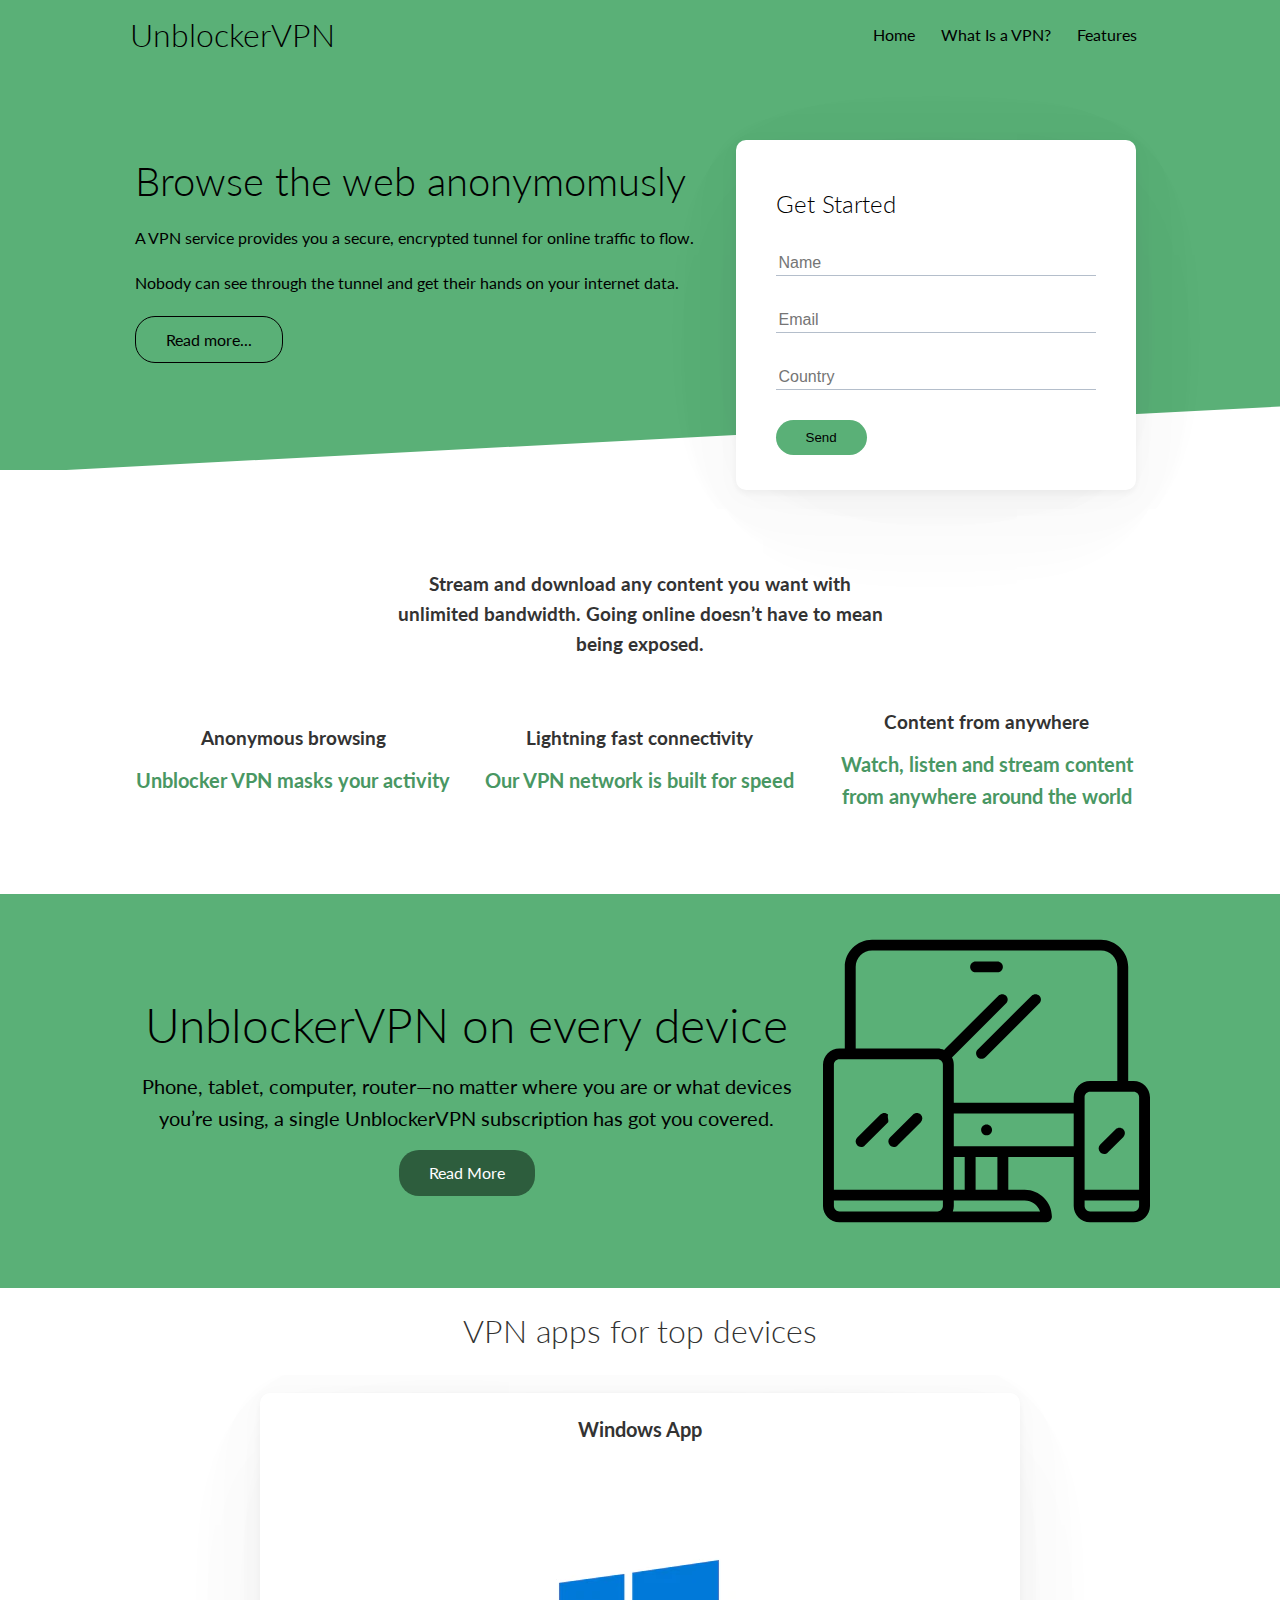
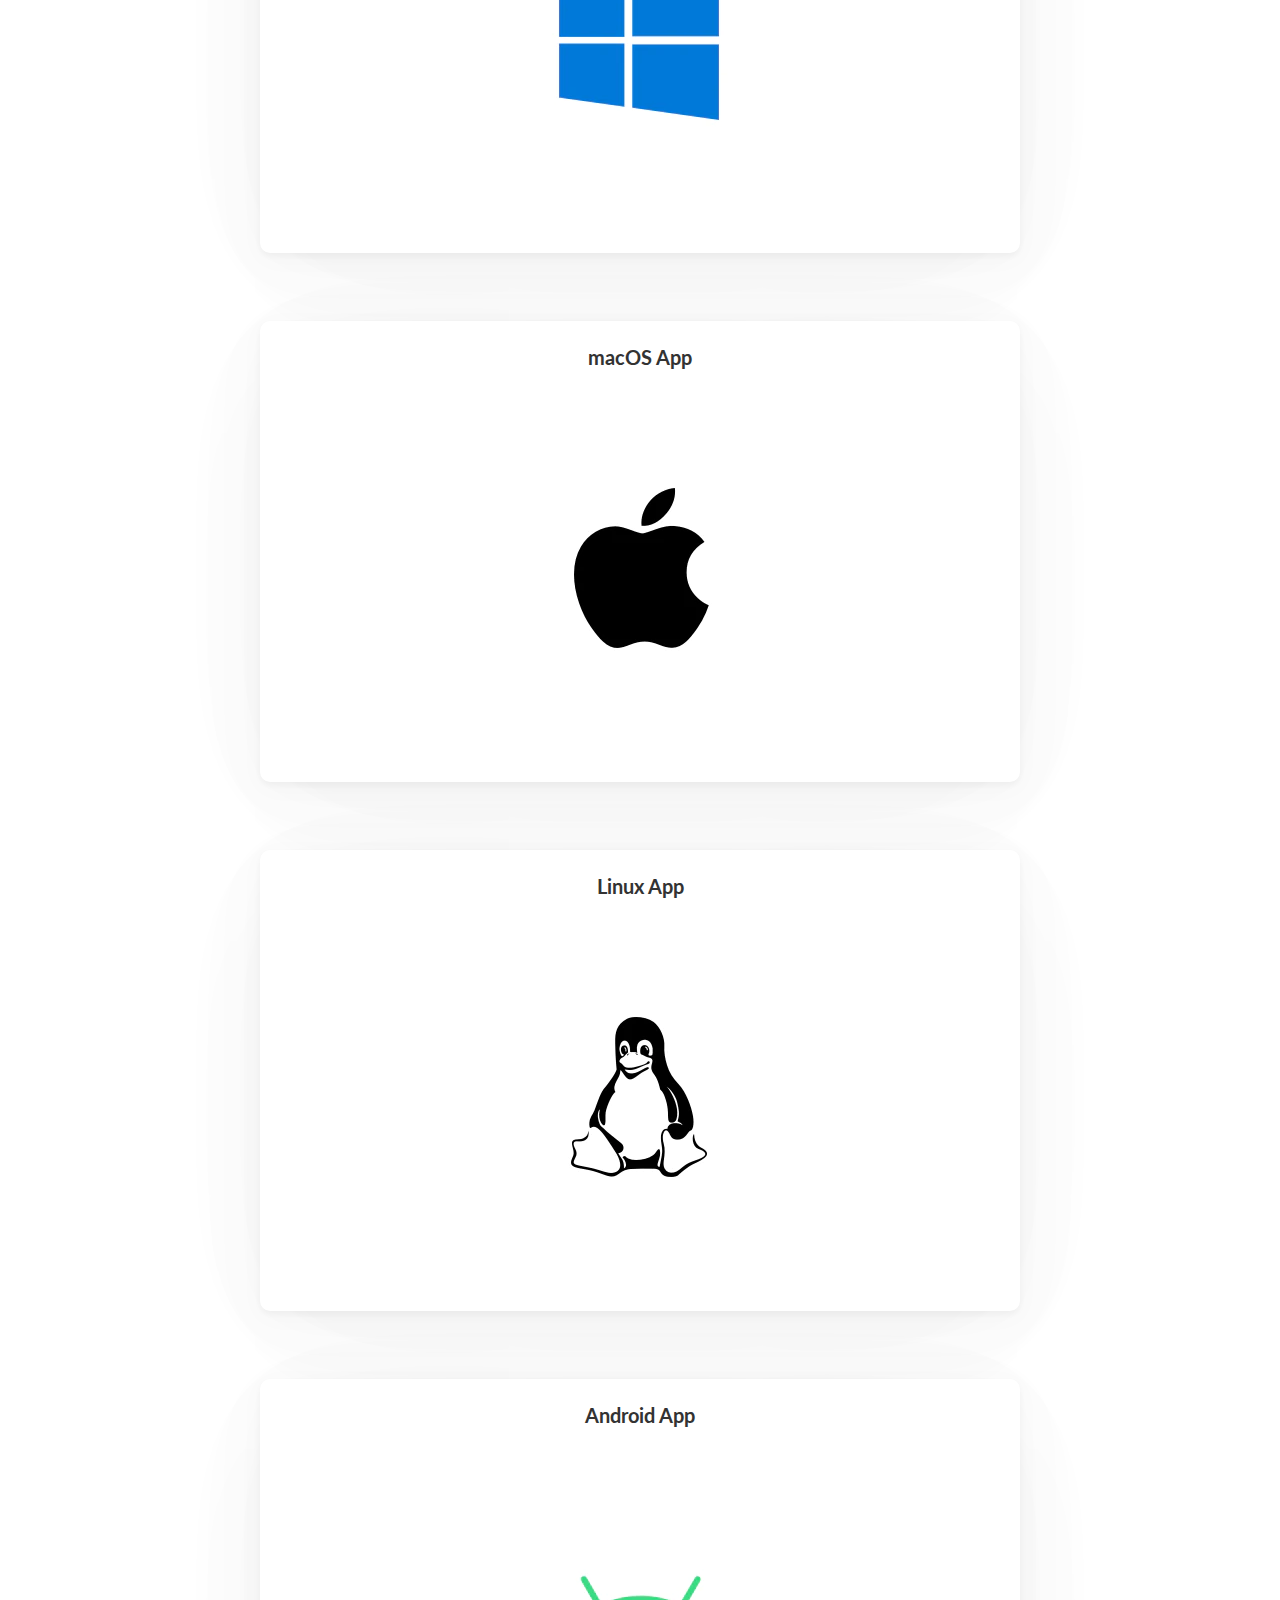
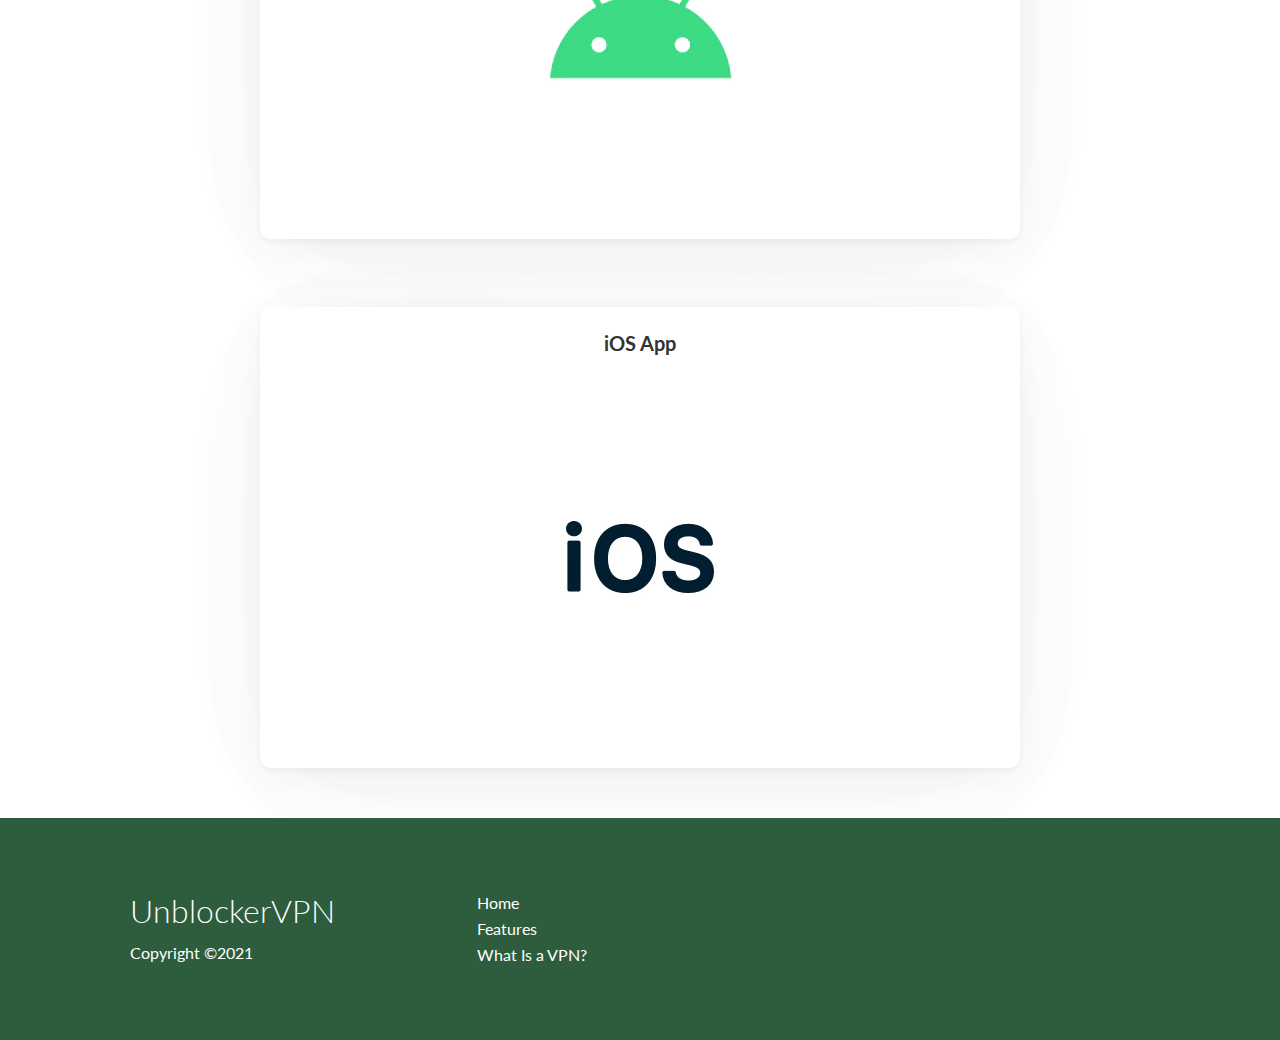
<file: unblockervpn-website-master/index.html>
<!DOCTYPE html>
<html lang="en">
<head>
    <meta charset="UTF-8">
    <meta name="viewport" content="width=device-width, initial-scale=1.0">
    <link rel="stylesheet" href="https://cdnjs.cloudflare.com/ajax/libs/font-awesome/5.15.3/css/all.min.css" 
    integrity="sha512-iBBXm8fW90+nuLcSKlbmrPcLa0OT92xO1BIsZ+ywDWZCvqsWgccV3gFoRBv0z+8dLJgyAHIhR35VZc2oM/gI1w==" 
    crossorigin="anonymous" />
    <link rel="stylesheet" href="css/utilities.css">
    <link rel="stylesheet" href="css/style.css">
    <title>Secure & Anonymous Web Browsing | Unblocker VPN</title>
    <link rel="shortcut icon" type="image/svg" href="img/favicon.svg"/>
</head>
<body>
    <!-- Navbar -->
    <div class="navbar">
        <div class="container flex">
            <h1 class="logo">UnblockerVPN</h1>
            <nav>
                <ul>
                    <li><a href="index.html">Home</a></li>
                    <li><a href="what-is-vpn.html">What Is a VPN?</a></li>
                    <li><a href="features.html">Features</a></li>
                </ul>
            </nav>
        </div>
    </div>
    
     <!-- Showcase -->
     <section class="showcase">
         <div class="container grid">
            <div class="showcase-text">
                <h1>Browse the web anonymomusly</h1>
                <p>A VPN service provides you a secure, encrypted tunnel for online traffic to flow.</p>
                <p>Nobody can see through the tunnel and get their hands on your internet data.</p>
                <a href="features.html" class="btn btn-outline"> Read more...</a>
         </div>
        
                <div class="showcase-form card">
                    <h2>Get Started</h2>
                       <!--  <form name="contact" netlify-honeypot="bot-field" method="POST" data-netlify="true">
                    <input type="hidden" name="form-name" value="contact">
                    <p class="hidden">
                        <label>Don’t fill this out if you're human: <input name="bot-field" /></label>
                      </p>
                    <div class="form-control">
                        <input type="text" name="name" placeholder="Name" required>
                    </div>
                    <div class="form-control">
                        <input type="text" name="company" placeholder="Company Name" required>
                    </div>
                    <div class="form-control">
                        <input type="email" name="email" placeholder="Email" required>
                    </div>
                    <input type="submit" value="Send" class="btn btn-primary">
                </form> -->
                    <form>
                        <div class="form-control">
                        <input type="text" name="name" placeholder="Name">
                        </div>
                        <div class="form-control">
                            <input type="email" name="email" placeholder="Email" required>
                        </div>
                        <div class="form-control">
                            <input type="text" name="country" placeholder="Country" required>
                        </div>
                        <input type="submit" value="Send" class="btn btn-primary">
                        </form>
                    </div>
                 </div>
            </section>

            <!-- Benefits -->
            <section class="benefits">
                <div class="container">
                   <h3 class="benefits-heading text-center my-1"> 
                   Stream and download any content you want with unlimited bandwidth.
                   Going online doesn’t have to mean being exposed.
                    </h3>

                    <div class="grid grid-3 text-center my-4">
                        <div>
                            <i class="fas fa-eye-slash fa-3x"></i>
                            <h3>Anonymous browsing</h3>
                            <p class="text-secondary">Unblocker VPN masks your activity</p>
                        </div>
                        <div>
                            <i class="fas fa-tachometer-alt fa-3x"></i>
                            <h3>Lightning fast connectivity</h3>
                            <p class="text-secondary">Our VPN network is built for speed</p>
                        </div>
                        <div>
                            <i class="fas fa-play-circle fa-3x"></i>
                            <h3>Content from anywhere</h3>
                            <p class="text-secondary">Watch, listen and stream content from anywhere around the world</p>
                        </div>
                    </div>
                </div>
            </section>

            

            <!-- Devices -->
            <section class="devices bg-primary my-2 py-2">
                <div class="container grid">
                    <div class="text-center">
                        <h2 class="lg">UnblockerVPN on every device </h2>
                        <p class="lead my-1">Phone, tablet, computer, router—no matter where you are or what devices you’re using,
                            a single UnblockerVPN subscription has got you covered.</p>
                        <a href="features.html" class="btn btn-dark">Read More</a>
                    </div>
                    <img src="img/devices.svg" alt="">
                </div>
            </section>

           <!-- Products -->
           <section class="products">
               <h2 class="md text-center my-2">
                   VPN apps for top devices
               </h2>
               <div class="container flex">
                   <div class="card">
                       <h4> Windows App</h4>
                       <img src="img/logos/windows.webp" alt="Windows logo">
                   </div>
               <div class="card">
                       <h4>macOS App</h4>
                       <img src="img/logos/mac.webp" alt="Apple logo">
                   </div>
                   <div class="card">
                       <h4>Linux App</h4>
                       <img src="img/logos/linux.webp" alt="Linux logo">
                   </div>
                    <div class="card">
                        <h4>Android App</h4>
                        <img src="img/logos/android.webp" alt="Android logo">
                    </div>
                        <div class="card">
                            <h4>iOS App</h4>
                            <img src="img/logos/ios.webp" alt="iOS logo">
                        </div>
                         </div>
                    </section>
                     
                    <!-- Footer -->
                    <footer class="footer bg-dark py-5">
                        <div class="container grid grid-3">
                            <div>
                                <h1>UnblockerVPN</h1>
                                <p>Copyright &copy;2021</p>
                            </div>
                            <nav>
                                <ul>
                                    <li> <a href="index.html">Home</a></li>
                                    <li> <a href="features.html">Features</a></li>
                                    <li> <a href="what-is-vpn.html">What Is a VPN?</a></li>
                                </ul>
                            </nav>
                            <div class="social">
                                <a href="#"><i class="fab fa-github fa-2x"></i></a>
                                <a href="#"><i class="fab fa-twitter fa-2x"></i></a>
                                <a href="#"><i class="fab fa-instagram fa-2x"></i></a>
                                <a href="#"><i class="fab fa-facebook fa-2x"></i></a>
                            </div>
                        </div>
                    </footer>
</body>
</html>
</file>
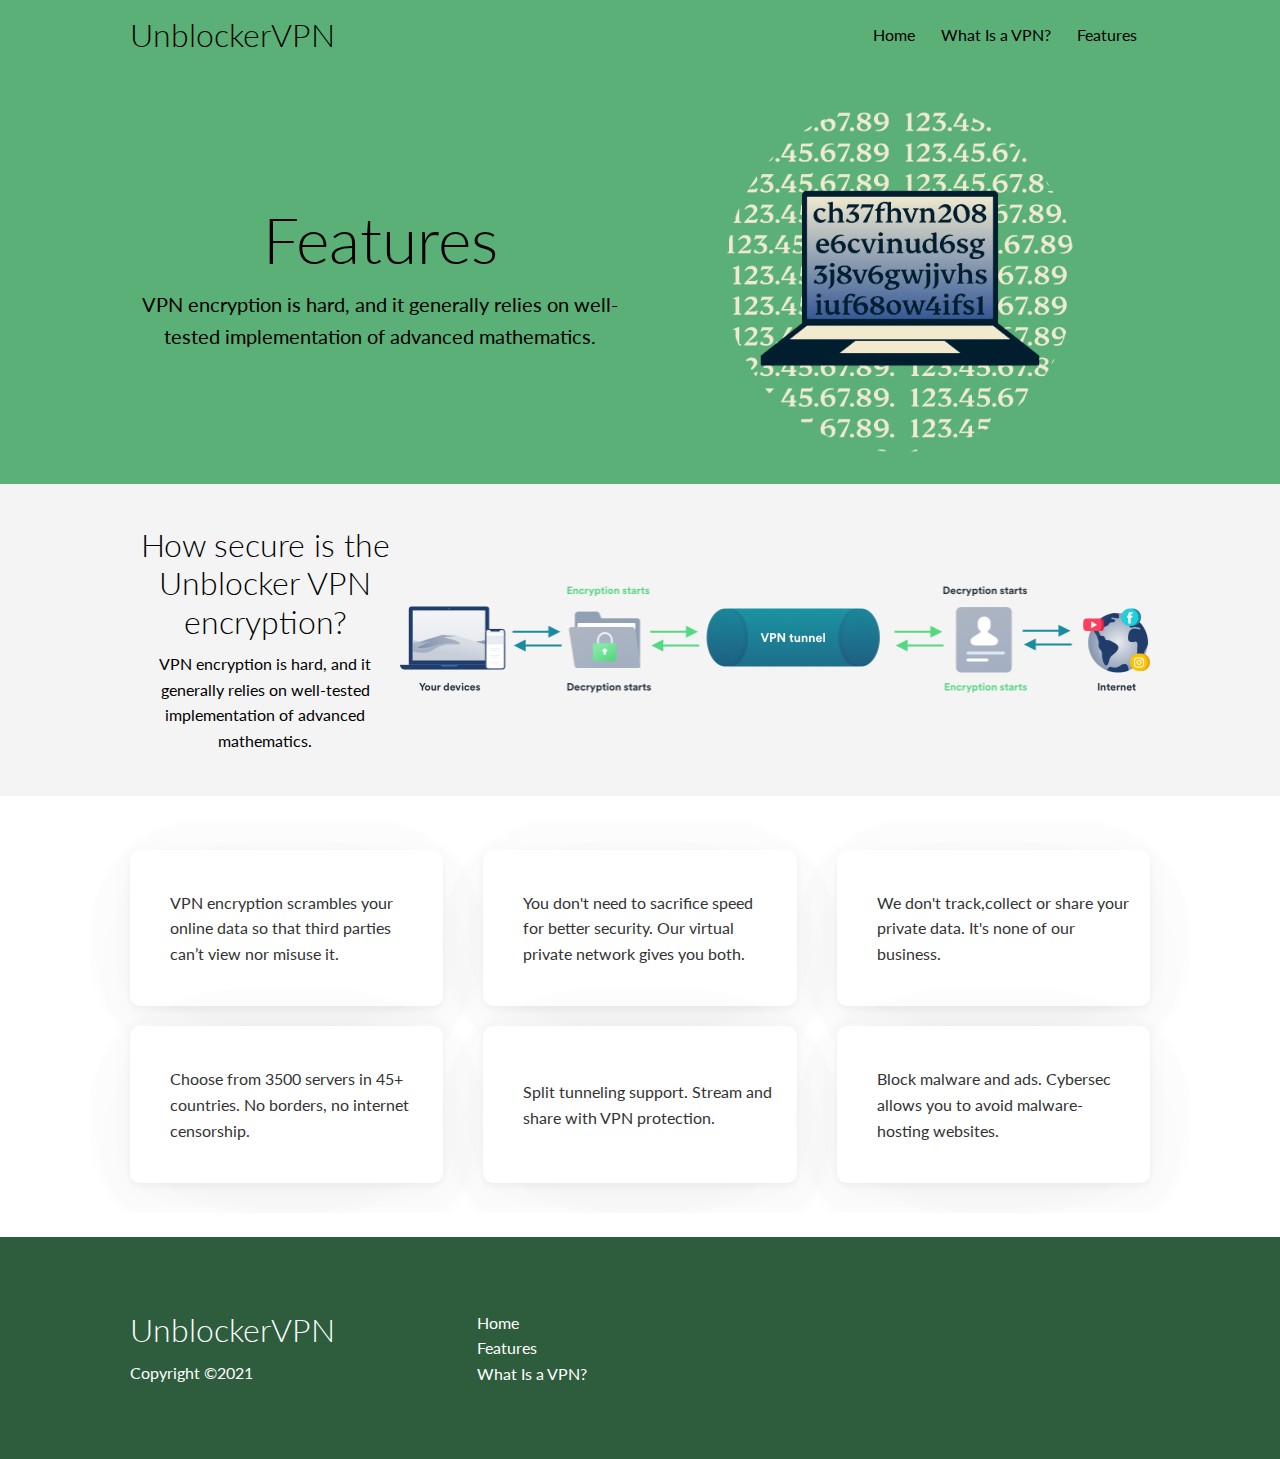
<file: unblockervpn-website-master/features.html>
<!DOCTYPE html>
<html lang="en">
<head>
    <meta charset="UTF-8">
    <meta name="viewport" content="width=device-width, initial-scale=1.0">
    <link rel="stylesheet" href="https://cdnjs.cloudflare.com/ajax/libs/font-awesome/5.15.3/css/all.min.css" 
    integrity="sha512-iBBXm8fW90+nuLcSKlbmrPcLa0OT92xO1BIsZ+ywDWZCvqsWgccV3gFoRBv0z+8dLJgyAHIhR35VZc2oM/gI1w==" 
    crossorigin="anonymous" />
    <link rel="stylesheet" href="css/utilities.css">
    <link rel="stylesheet" href="css/style.css">
    <title>Secure & Anonymous Web Browsing | Unblocker VPN</title>
    <link rel="shortcut icon" type="image/svg" href="img/favicon.svg"/>
</head>
<body>
    <!-- Navbar -->
    <div class="navbar">
        <div class="container flex">
            <h1 class="logo">UnblockerVPN</h1>
            <nav>
                <ul>
                    <li><a href="index.html">Home</a></li>
                    <li><a href="what-is-vpn.html">What Is a VPN?</a></li>
                    <li><a href="features.html">Features</a></li>
                </ul>
            </nav>
        </div>
    </div>
    
            <!-- Head -->
            <section class="section features-head bg-primary py-3">
                <div class="container grid">
                    <div>
                        <h1 class="xl">Features</h1>
                        <p class="lead">VPN encryption is hard, and it generally relies on well-tested 
                            implementation of advanced mathematics. </p>
                    </div>
                    <img src="img/encryption.webp" alt="">
                </div>
            </section>

          <!-- Sub-Head -->
            <section class="features-sub-head bg-light py-3">
                <div class="container flex">
                    <div>
                        <h1 class="md">How secure is the Unblocker VPN encryption?</h1>
                        <p>VPN encryption is hard, and it generally relies on well-tested 
                            implementation of advanced mathematics. </p>
                    </div>
                    <img src="img/scheme.png" alt="">
                </div>
              </section>  

           <section class="features-main my-2">
               <div class="container grid grid-3">
                   <div class="card flex">
                       <i class="fas fa-user-secret fa-3x"></i>
                       <p>VPN encryption scrambles your online data so that third parties can’t view nor misuse it.</p>
                   </div>
                <div class="card flex">
                    <i class="fas fa-bolt fa-3x"></i>
                    <p>You don't need to sacrifice speed for better security. Our virtual private network gives you both.</p>
                </div>
                <div class="card flex">
                    <i class="fas fa-user-lock fa-3x"></i>
                    <p>We don't track,collect or share your private data. It's none of our business.</p>
                </div>
                <div class="card flex">
                    <i class="fas fa-globe fa-3x"></i>
                    <p>Choose from 3500 servers in 45+ countries. No borders, no internet censorship.</p>
                </div>
                <div class="card flex">
                    <i class="fas fa-network-wired fa-3x"></i>
                    <p>Split tunneling support. Stream and share with VPN protection.</p>
                </div>
                <div class="card flex">
                    <i class="fas fa-ban fa-3x"></i>
                    <p>Block malware and ads. Cybersec allows you to avoid malware-hosting websites.</p>
            </div>
        </section>
                     
                    <!-- Footer -->
                    <footer class="footer bg-dark py-5">
                        <div class="container grid grid-3">
                            <div>
                                <h1>UnblockerVPN</h1>
                                <p>Copyright &copy;2021</p>
                            </div>
                            <nav>
                                <ul>
                                    <li> <a href="index.html">Home</a></li>
                                    <li> <a href="features.html">Features</a></li>
                                    <li> <a href="what-is-vpn.html">What Is a VPN?</a></li>
                                </ul>
                            </nav>
                            <div class="social">
                                <a href="#"><i class="fab fa-github fa-2x"></i></a>
                                <a href="#"><i class="fab fa-twitter fa-2x"></i></a>
                                <a href="#"><i class="fab fa-instagram fa-2x"></i></a>
                                <a href="#"><i class="fab fa-facebook fa-2x"></i></a>
                            </div>
                        </div>
                    </footer>
</body>
</html>
</file>
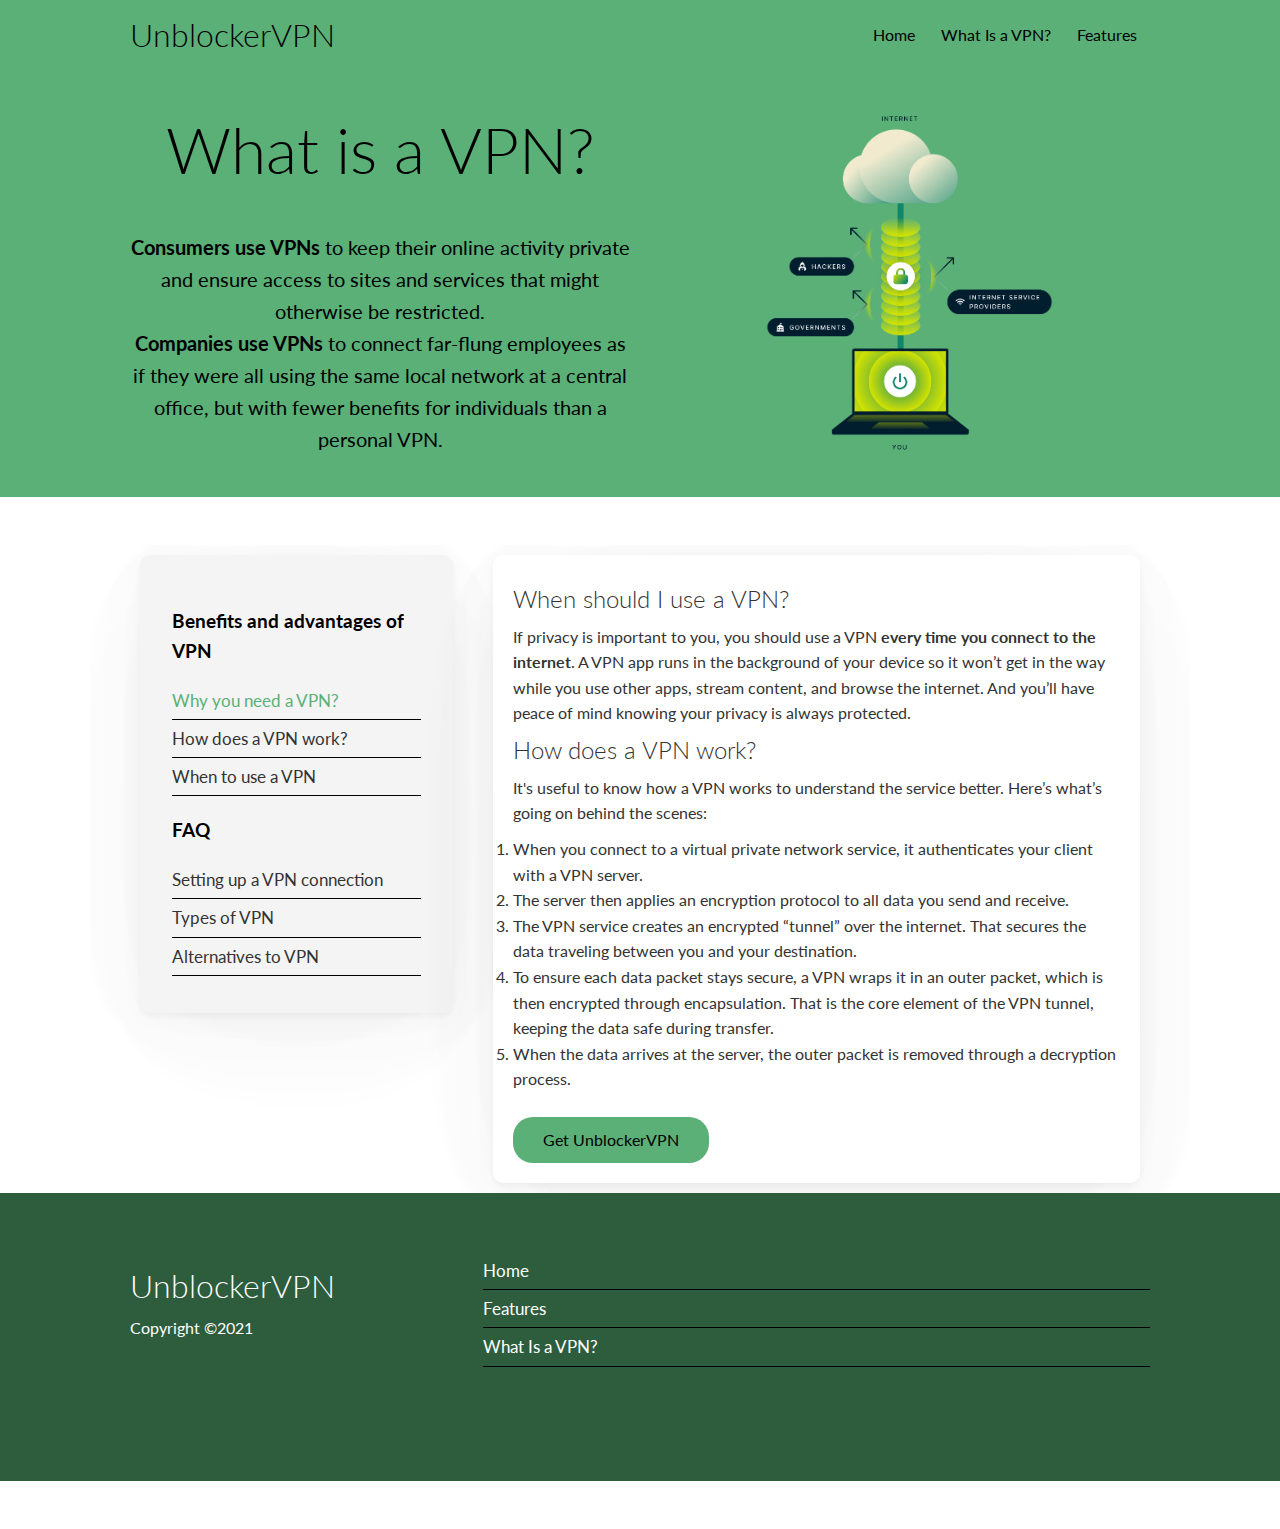
<file: unblockervpn-website-master/what-is-vpn.html>
<!DOCTYPE html>
<html lang="en">
<head>
    <meta charset="UTF-8">
    <meta name="viewport" content="width=device-width, initial-scale=1.0">
    <link rel="stylesheet" href="https://cdnjs.cloudflare.com/ajax/libs/font-awesome/5.15.3/css/all.min.css" 
    integrity="sha512-iBBXm8fW90+nuLcSKlbmrPcLa0OT92xO1BIsZ+ywDWZCvqsWgccV3gFoRBv0z+8dLJgyAHIhR35VZc2oM/gI1w==" 
    crossorigin="anonymous" />
    <link rel="stylesheet" href="css/utilities.css">
    <link rel="stylesheet" href="css/style.css">
    <title>Secure & Anonymous Web Browsing | Unblocker VPN</title>
    <link rel="shortcut icon" type="image/svg" href="img/favicon.svg"/>
</head>
<body>
    <!-- Navbar -->
    <div class="navbar">
        <div class="container flex">
            <h1 class="logo">UnblockerVPN</h1>
            <nav>
                <ul>
                    <li><a href="index.html">Home</a></li>
                    <li><a href="what-is-vpn.html">What Is a VPN?</a></li>
                    <li><a href="features.html">Features</a></li>
                </ul>
            </nav>
        </div>
    </div>
    
            <!-- Head -->
            <section class="section features-head bg-primary py-3">
                <div class="container grid">
                    <div>
                        <h1 class="xl">What is a VPN?</h1>
                        <p class="lead"><br><strong>Consumers use VPNs</strong> to keep their online activity private and ensure access to sites and services that might otherwise be restricted.</br>

                         <strong>Companies use VPNs</strong> to connect far-flung employees as if they were all using the same local network at a central office, but with fewer benefits for individuals than a personal VPN.</p>
                    </div>
                    <img src="img/what-is.webp" alt="">
                </div>
            </section>

            <!-- VPN Explained Main -->
            <div class="section vpn-main my-4">
                <div class="container grid">
                    <div class="card bg-light p-3">
                        <h3 class="my-2">Benefits and advantages of VPN</h3>
                        <nav>
                            <ul>
                                <li><a class="text-primary" href="#">Why you need a VPN?</a></li>
                                <li><a href="#">How does a VPN work?</a></li>
                                <li><a href="#">When to use a VPN</a></li>
                            </ul>
                        </nav>

                        <h3 class="my-2">FAQ</h3>
                        <nav>
                            <ul>
                                <li><a href="#">Setting up a VPN connection</a></li>
                                <li><a href="#">Types of VPN</a></li>
                                <li><a href="#">Alternatives to VPN</a></li>
                            </ul>
                        </nav>
                    </div>
                <div class="card">
                    <h2>When should I use a VPN?</h2>
                    <p>If privacy is important to you, you should use a VPN 
                      <strong>every time you connect to the internet</strong>.
                        A VPN app runs in the background of your device so it won’t get in the way while you use other apps, 
                        stream content, and browse the internet. 
                        And you’ll have peace of mind knowing your privacy is always protected.</p>
                    
                        <h2>How does a VPN work?</h2>
                        <p>It's useful to know how a VPN works to understand the service better. Here’s what’s going on behind the scenes:</p>
                        <ol>
                            <li>When you connect to a virtual private network service, it authenticates your client with a VPN server.</li>
                            <li>The server then applies an encryption protocol to all data you send and receive.</li>
                            <li>The VPN service creates an encrypted “tunnel” over the internet. That secures the data traveling between you and your destination.</li>
                            <li>To ensure each data packet stays secure, a VPN wraps it in an outer packet, which is then encrypted through encapsulation. That is the core element of the VPN tunnel, keeping the data safe during transfer.</li>
                            <li>When the data arrives at the server, the outer packet is removed through a decryption process.</li>
                        </ol>
                
                       <br> <a href="#" class="btn btn-primary">Get UnblockerVPN</a> </br>
                </div>
            </div>
        </section>
              
                     
                    <!-- Footer -->
                    <footer class="footer bg-dark py-5">
                        <div class="container grid grid-3">
                            <div>
                                <h1>UnblockerVPN</h1>
                                <p>Copyright &copy;2021</p>
                            </div>
                            <nav>
                                <ul>
                                    <li> <a href="index.html">Home</a></li>
                                    <li> <a href="features.html">Features</a></li>
                                    <li> <a href="what-is-vpn.html">What Is a VPN?</a></li>
                                </ul>
                            </nav>
                            <div class="social">
                                <a href="#"><i class="fab fa-github fa-2x"></i></a>
                                <a href="#"><i class="fab fa-twitter fa-2x"></i></a>
                                <a href="#"><i class="fab fa-instagram fa-2x"></i></a>
                                <a href="#"><i class="fab fa-facebook fa-2x"></i></a>
                            </div>
                        </div>
                    </footer>
</body>
</html>
</file>
<file: unblockervpn-website-master/css/utilities.css>
.container {
    max-width: 1100px;
    margin: 0 auto;
    overflow: auto;
    padding: 0 40px;
}

.card {
    background-color: #fff;
    border-radius: 10px;
    box-shadow: 0 3px 6px rgba(0, 0, 0, 0.04),
    0 5.9px 27.8px rgba(0, 0, 0, 0.025),
    0 9.1px 74.5px rgba(0, 0, 0, 0.022),
    0 13px 124.7px rgba(0, 0, 0, 0.021),
    0 18.8px 152.8px rgba(0, 0, 0, 0.02),
    0 42px 165px rgba(0, 0, 0, 0.017)
;
    padding: 20px;
    margin: 10px;
}

.btn {
    display: inline-block;
    padding: 10px 30px;
    cursor: pointer;
    background: var(--primary-color);
    color: #000;
    border: none;
    border-radius: 20px;
}

.btn-outline {
    background-color: transparent;
    border: 1px #000 solid;
}

.btn:hover {
    transform: scale(0.95);
    background-color: #DDD231;
}

.btn .btn-primary {
    display: flex;
    justify-content: center;
   align-items: center;
}

/* Backgrouds & colored buttons */
.bg-primary, .btn-primary {
    background-color: var(--primary-color);
    color: #000;
}

.bg-secondary, .btn-secondary {
    background-color: var(--secondary-color);
    color: #fff;
}
.bg-dark, .btn-dark {
    background-color: var(--dark-color);
    color: #fff;
}

.bg-light, .btn-light {
    background-color: var(--light-color);
    color: #000;
}

.bg-primary a,
.btn-primary a,
.bg-secondary a,
.btn-secondary a,
.bg-dark a,
.btn-dark a {
  color: #fff;
}

/* Text sizes */
.text-primary {
    color: var(--primary-color);
}

.text-secondary {
    color: var(--secondary-color);
}

.text-dark {
    color: var(--dark-color);
}

.text-light {
    color: var(--light-color);   
}

/* Text sizes */
.lead {
    font-size: 20px;
}

.sm {
    font-size: 1rem;
}

.md {
    font-size: 2rem;
}

.lg {
    font-size: 3rem;
}

.xl {
    font-size: 4rem;
}

.text-center {
    text-align: center;
}



.flex{
    display: flex;
   justify-content: center;
   align-items: center;
    height: 100%;
}

.grid {
    display: grid;
    grid-template-columns: repeat(2, 1fr);
    gap: 20px;
    justify-content: center;
    align-items: center;
} 

.grid-3 {
    grid-template-columns: repeat(3, 1fr);
}

/* Margin */
.my-1 {
    margin: 1rem 0;
}

.my-2 {
    margin: 1.5rem 0;
}

.my-3 {
    margin: 2rem 0;
}

.my-4 {
    margin: 3rem 0;
}

.my-5 {
    margin: 4rem 0;
}


.m-1 {
    margin: 1rem;
}

.m-2 {
    margin: 1.5rem;
}

.m-3 {
    margin: 2rem;
}

.m-4 {
    margin: 3rem;
}

.m-5 {
    margin: 4rem;
}

/* Padding */
.py-1 {
    padding: 1rem 0;
}

.py-2 {
    padding: 1.5rem 0;
}

.py-3 {
    padding: 2rem 0;
}

.py-4 {
    padding: 3rem 0;
}

.py-5 {
    padding: 4rem 0;
}

.p-1 {
    padding: 1rem;
}

.p-2 {
    padding: 1.5rem;
}

.p-3 {
    padding: 2rem;
}

.p-4 {
    padding: 3rem;
}

.p-5 {
    padding: 4rem;
}
</file>
<file: unblockervpn-website-master/css/style.css>
@import url('https://fonts.googleapis.com/css2?family=Lato:wght@300&display=swap');

:root {
    --primary-color: #5AB077;
    --secondary-color: #499763;
    --dark-color: #2D5D3D;
    --light-color: #f4f4f4;
}

* {
    box-sizing: border-box;
    padding: 0;
    margin: 0;
}

body {
    font-family: "Lato", sans-serif;
    color: #333;
    line-height: 1.6;
}

ul {
    list-style-type: none;
}

a{
    text-decoration: none;
    color: #333;
}

h1,
h2 {
    font-weight: 300;
    line-height: 1.2;
    margin: 10px 0;
}

p {
    margin: 10px 0;
}

img {
    width: 100%;
}

/* Navbar */

.navbar {
    background-color: var(--primary-color);
    color: #000;
    height: 70px;
}

.navbar ul {
    display: flex;
}

.navbar a {
    color: #000;
    padding: 10px;
    margin: 0 3px;
}

.navbar a:hover {
    border-bottom: 2px #000 solid;
}

.navbar .flex {
    justify-content: space-between;
}

/* Showcase */
.showcase {
    height: 400px;
    background-color: var(--primary-color);
    color: #000;
    position: relative;
}

.showcase h1 {
    font-size: 40px;
}

.showcase p {
    margin: 20px 0;
}

.showcase .grid {
    overflow: visible;
    grid-template-columns: 55% auto;
    gap: 30px;
}

.showcase-text {
    animation: slideInFromLeft 1s ease-in;
}

.showcase-form {
    position: relative;
    top: 60px;
    height: 350px;
    width: 400px;
    padding: 40px;
    z-index: 100x;
    justify-self: flex-end;
    animation: slideInFromRight 1s ease-in;
}

.showcase-form .form-control {
    margin: 30px 0;
}

.showcase-form input[type="text"],
.showcase-form input[type="email"] {
    border: 0;
    border-bottom: 1px solid #b4becb;
    width: 100%;
    padding: 3px;
    font-size: 16px;
}

.showcase-form input:focus {
    outline: none;
}

.showcase::before {
    content: '';
    position: absolute;
    height: 100px;
    bottom: -70px;
    right: 0;
    left: 0;
    background: #fff;
    transform: skewY(-3deg);
    -webkit-transform: skewY(-3deg);
    -moz-transform: skewY(-3deg);
    -ms-transform: skewY(-3deg);
  }

.showcase > * {
    z-index: 100;
}

/* Benefits */
.benefits {
    padding-top: 100px;
    animation: slideInFromBottom 1s ease-in;
}

.benefits .grid {
    grid-template-columns: 4fr, 3fr;
}

.benefits-heading {
    max-width: 500px;
    margin: auto;
}

.benefits .grid .h3 {
    font-size: 35px;
}

.benefits .grid p {
    font-size: 20px;
    font-weight: bold;
}

/* Devices */
.devices .grid {
    grid-template-columns: repeat(3, 1fr);
    grid-template-rows: repeat(1, 2fr);
}

.devices .grid > *:first-child {
    grid-column: 1 / span 2;
    grid-row: 1 / span 2;
}


/* Products */

.products .flex {
    flex-wrap: wrap;
}

.products .card {
    text-align: center;
    margin: 18px 10px 50px;
    transition: transform 0.1s ease-in;
}

.products .card h4 {
    font-size: 20px;
    margin-bottom: 10px;
}

.products .card:hover{
    transform: translateY(-20px);
}


/* Features */
.features-head img {
   width: 350px;
   justify-self: flex-end;
}

.features-sub-head img {
    width: 750px;
   justify-self: flex-end;
}

.features-main .card > i {
    margin-right: 20px;
}

.features-main .grid {
    padding: 30px;
}

/* What is VPN */
.vpn-main h3 {
    margin: 20px 0;
}

.vpn-main .grid {
    grid-template-columns: 1fr 2fr;
    align-items: flex-start;
}

.vpn-main nav li {
    font-size: 17px;
    padding-bottom: 5px;
    margin-bottom: 5px;
    border-bottom: 1px #000 solid;
}

.vpn-main a:hover {
    font-weight: bold;
}

/* Footer */
.footer .social a {
    margin: 0px 10px;
}

/*  Animations */
@keyframes slideInFromLeft {
    0% {
        transform: translateX(-100%)
    }

    100% {
        transform: translateX(0);
    }
}   

@keyframes slideInFromRight {
    0% {
        transform: translateX(100%)
    }

    100% {
        transform: translateX(0);
    }
}   

@keyframes slideInFromTop {
    0% {
        transform: translateY(-100%)
    }

    100% {
        transform: translateX(0);
    }
}   

@keyframes slideInFromBottom {
    0% {
        transform: translateY(100%)
    }

    100% {
        transform: translateX(0);
    }
}   

/* Tablets and under */
@media(max-width: 768px) {
    .grid,
    .showcase .grid,
    .features .grid,
    .devices .grid,
    .products .grid,
    .features-main .grid,
    .vpn-main .grid {
        grid-template-columns: 1fr;
        grid-template-rows: 1fr;
    }

    .showcase {
        height: auto;
    }

    .showcase-text {
        text-align: center;
        margin-top: 40px;
        animation: slideInFromTop 1s ease-in;
    }

    .showcase-form {
        justify-self: center;
        margin: auto;
        animation: slideInFromBottom 1s ease-in;
    }
    
    .devices .grid > *:first-child {
        grid-column: 1;
        grid-row: 1;
    }
}

    .features-head,
    .features-sub-head,
    .vpn-head {
        text-align: center;
    }

    .features-head img,
    .features-sub-head img,
    .vpn-head img {
        justify-self: center;
    }

/* Mobile */
@media(max-width: 500px) {
    .navbar {
        height: 110px;
    }
    .navbar .flex {
        flex-direction: column;
    }

    .navbar .ul {
        padding: 10px;
        background-color: rgba(0, 0, 0, 0.5);
    }
}
</file>
